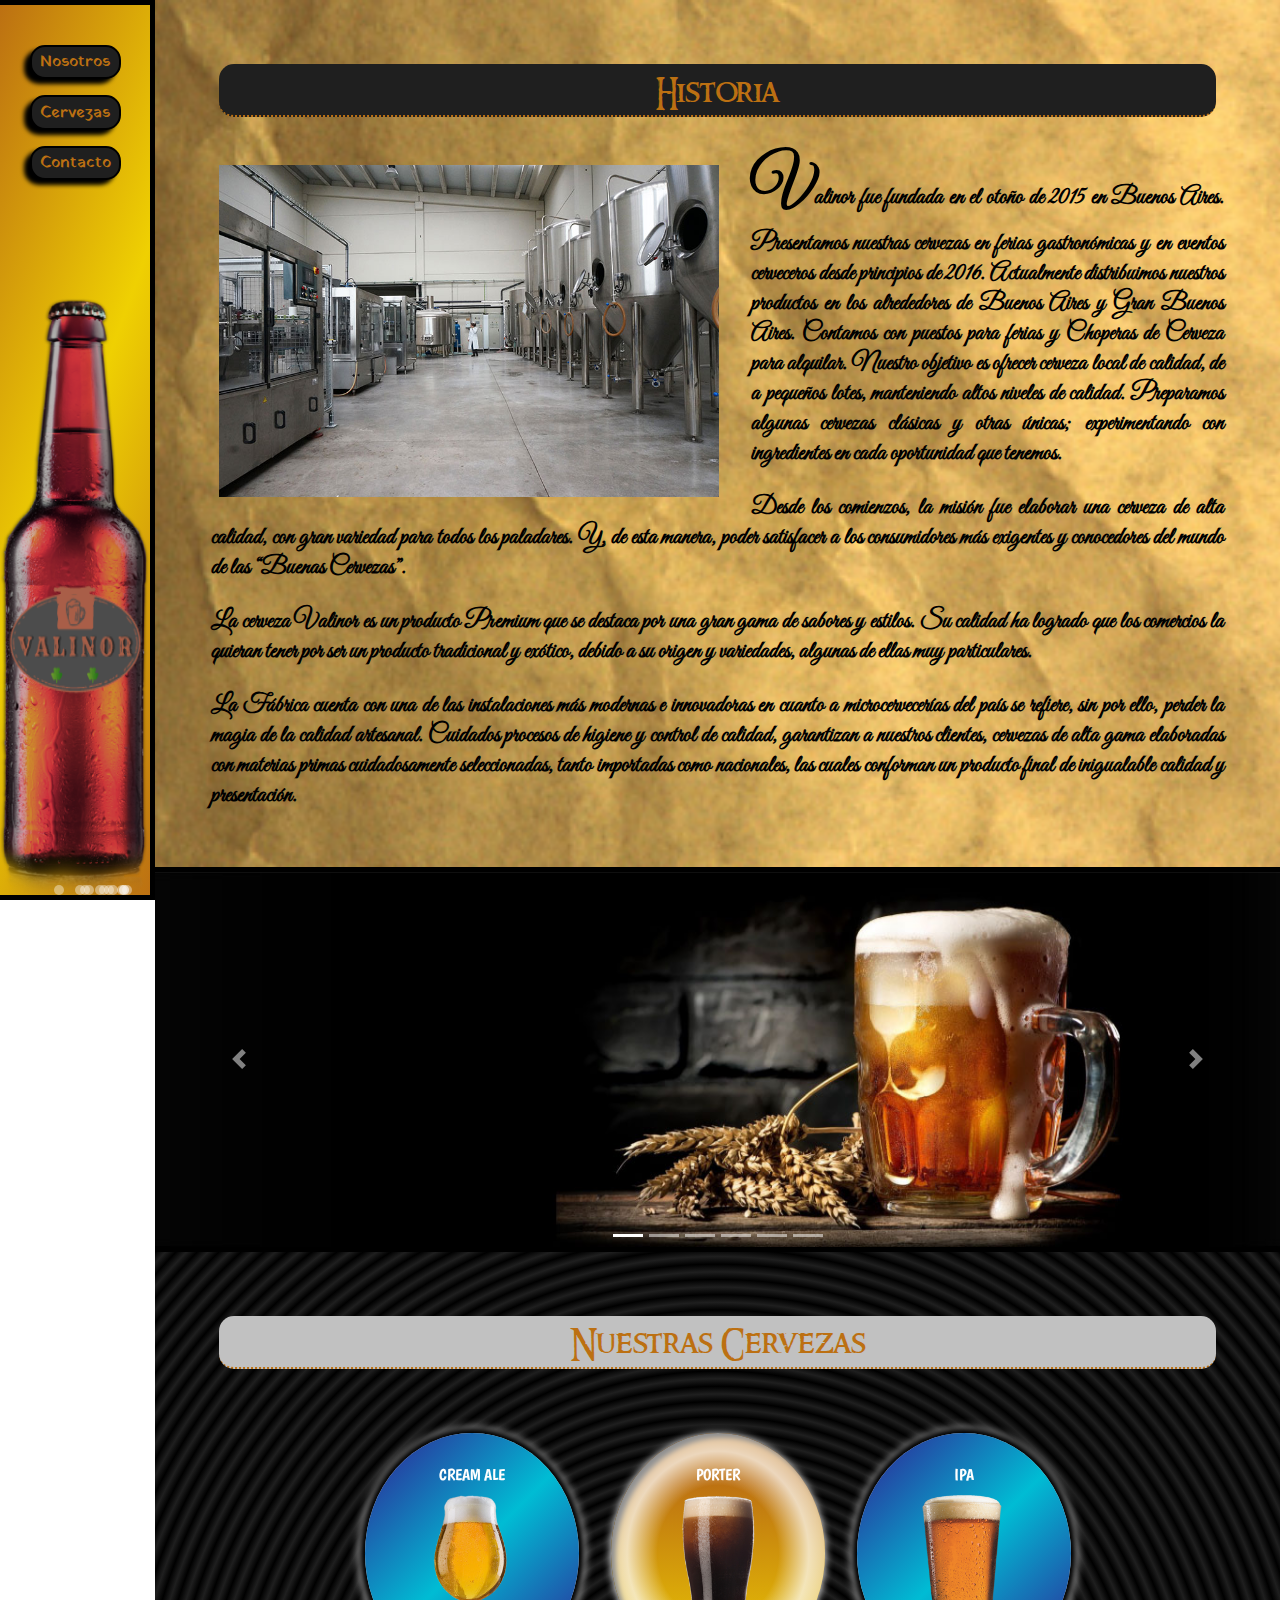
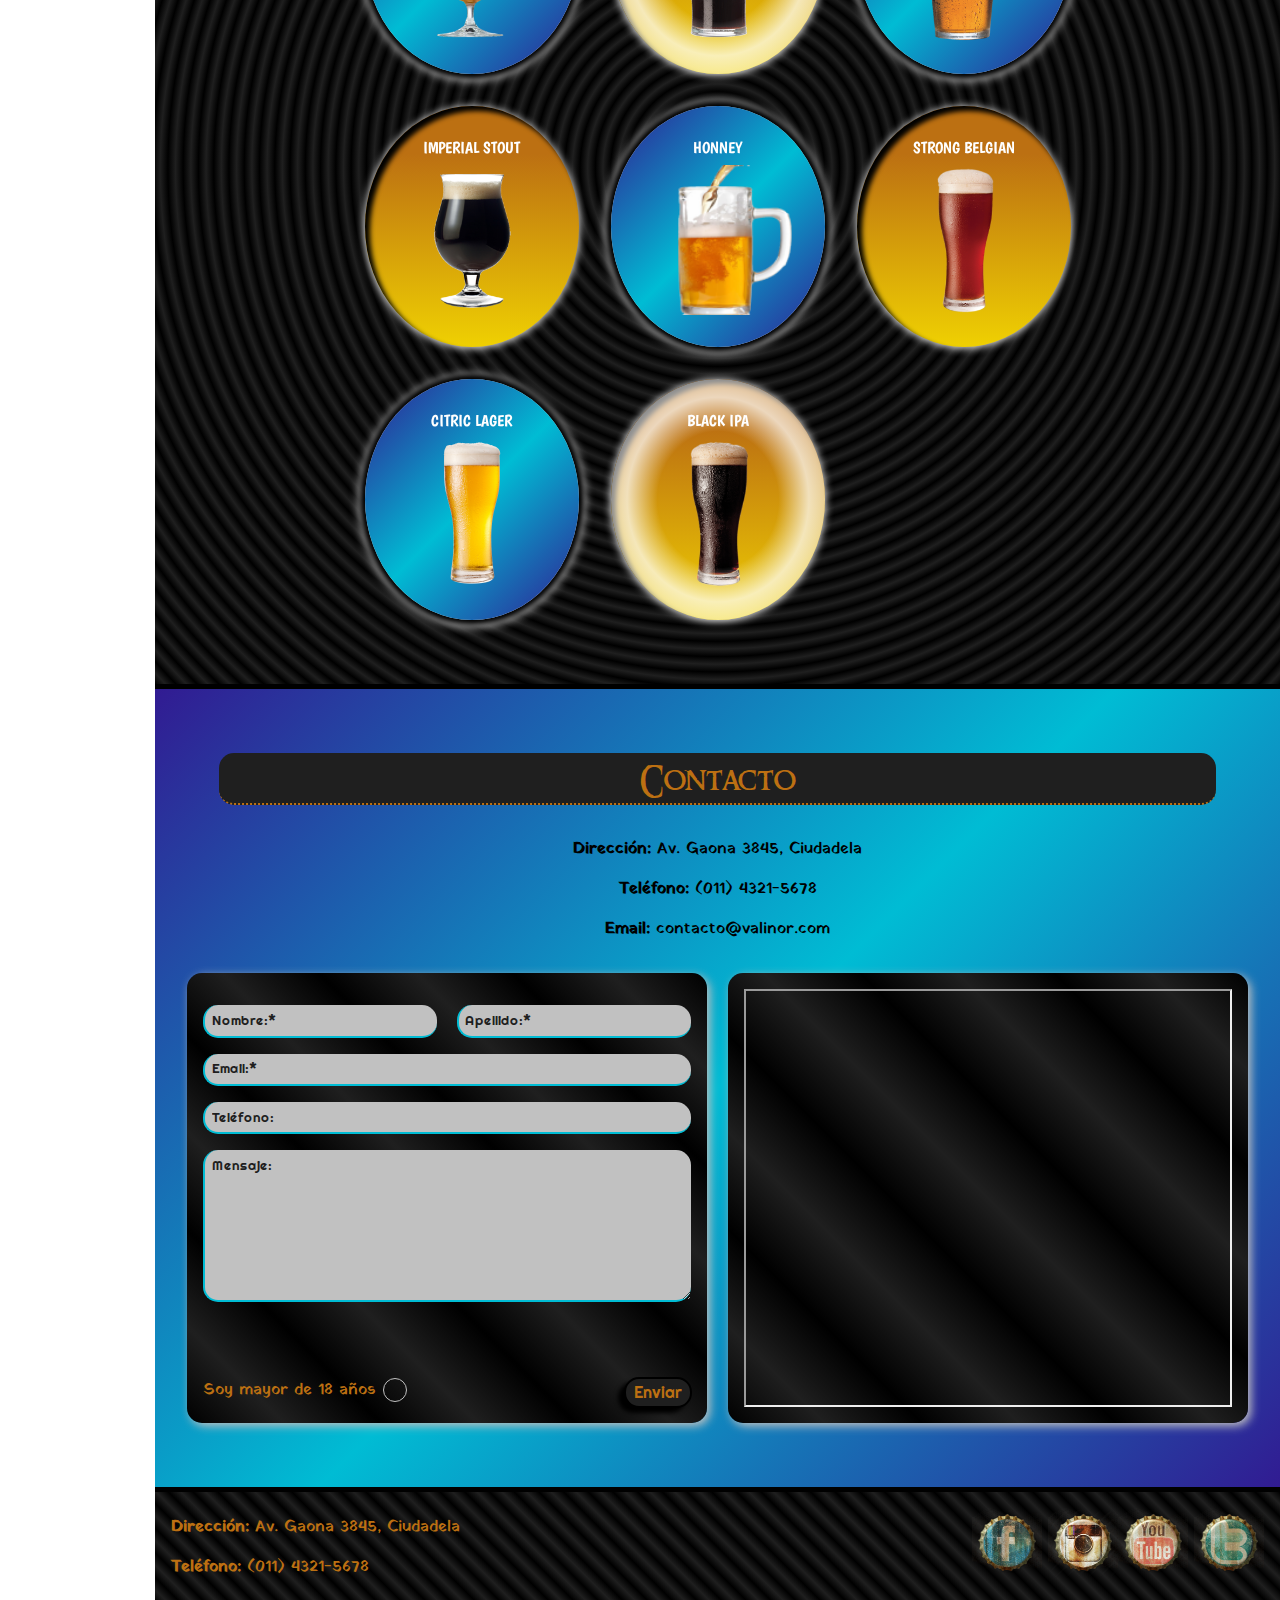
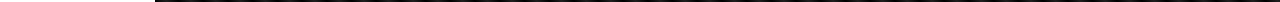
<file: index.html>
<!DOCTYPE html>
<html lang="en">
<head>
	<meta charset="UTF-8">
	<meta name="viewport" content="width=device-width, initial-scale=1.0">
	<title>Valinor</title>
	<link rel="shortcut icon" href="img/favicon.png">
	<link rel="stylesheet" href="https://use.fontawesome.com/releases/v5.3.1/css/all.css" integrity="sha384-mzrmE5qonljUremFsqc01SB46JvROS7bZs3IO2EmfFsd15uHvIt+Y8vEf7N7fWAU" crossorigin="anonymous">
	<link rel="stylesheet" href="css/style.css">
</head>
<body>
<div class="contenedor_general">	
	<header id="inicio" class="header">
		<div class="contenedor_logo">			
			<img src="img/logo3.png" class="logo">			
			<div class="espuma"></div>
			<div class="espuma"></div>
			<div class="espuma"></div>
			<div class="espuma"></div>
			<div class="espuma"></div>						
			<div class="espuma"></div>		
		</div>

		<h1 class="header_titulo hidden_phone">Valinor</h1>		  
        <div class="burbuja"></div>
        <div class="burbuja"></div>
        <div class="burbuja"></div>
        <div class="burbuja"></div>
        <div class="burbuja"></div>
        <div class="burbuja"></div>
        <div class="burbuja"></div>
        <div class="burbuja"></div>
        <div class="burbuja"></div>
        <div class="burbuja"></div>
        <div class="burbuja"></div>
        <div class="burbuja"></div>
        <nav class="menu_general hidden_tablet">
        	<a href="#historia">Nosotros</a>
	       	<a href="#cervezas">Cervezas</a>
	       	<a href="#contacto">Contacto</a>
        </nav>
		<nav class="menu_hamburguesa hidden_desktop">
			<i class="fas fa-bars hamburguesa">
	        </i>
			<div class="menu_oculto">
		        <div class="burbuja"></div>
		        <div class="burbuja"></div>
		        <div class="burbuja"></div>
		        <div class="burbuja"></div>		
	       		<a href="#historia">Nosotros</a>
	       		<a href="#cervezas">Cervezas</a>
	       		<a href="#contacto">Contacto</a>
	       	</div>
		</nav>
	</header>

	<section id="carouselExampleIndicators" class="carousel slide borde_inferior hidden_tablet" data-ride="carousel">
	  <ol class="carousel-indicators">
	    <li data-target="#carouselExampleIndicators" data-slide-to="0" class="active"></li>
	    <li data-target="#carouselExampleIndicators" data-slide-to="1"></li>
	    <li data-target="#carouselExampleIndicators" data-slide-to="2"></li>
	    <li data-target="#carouselExampleIndicators" data-slide-to="3"></li>
	    <li data-target="#carouselExampleIndicators" data-slide-to="4"></li>
	    <li data-target="#carouselExampleIndicators" data-slide-to="5"></li>
	  </ol>
	  <div class="carousel-inner">
	    <div class="carousel-item active">
	      <img class="d-block w-100" src="img/carrousel1.jpg" alt="First slide">
	    </div>
	    <div class="carousel-item">
	      <img class="d-block w-100" src="img/carrousel2.jpg" alt="Second slide">
	    </div>
	    <div class="carousel-item">
	      <img class="d-block w-100" src="img/carrousel3.jpg" alt="Third slide">
	    </div>
	    <div class="carousel-item">
	      <img class="d-block w-100" src="img/carrousel4.jpg" alt="Fourth slide">
	    </div>
	    <div class="carousel-item">
	      <img class="d-block w-100" src="img/carrousel5.jpg" alt="Fifth slide">
	    </div>
	    <div class="carousel-item">
	      <img class="d-block w-100" src="img/carrousel6.jpg" alt="Sixth slide">
	    </div>
	  </div>
	  <a class="carousel-control-prev" href="#carouselExampleIndicators" role="button" data-slide="prev">
	    <span class="carousel-control-prev-icon" aria-hidden="true"></span>
	    <span class="sr-only">Previous</span>
	  </a>
	  <a class="carousel-control-next" href="#carouselExampleIndicators" role="button" data-slide="next">
	    <span class="carousel-control-next-icon" aria-hidden="true"></span>
	    <span class="sr-only">Next</span>
	  </a>
	</section>

	<main id="historia" class="borde_inferior">
		<h2 class="titulo">Historia</h2>
		<img src="img/instalaciones.jpg" alt="" class="historia_foto hidden_tablet">
		<div class="texto">
			<p>Valinor fue fundada en el otoño de 2015 en Buenos Aires. Presentamos nuestras cervezas en ferias gastronómicas y en eventos cerveceros desde principios de 2016. Actualmente distribuimos nuestros productos en los alrededores de Buenos Aires y Gran Buenos Aires. Contamos con puestos para ferias y Choperas de Cerveza para alquilar. Nuestro objetivo es ofrecer cerveza local de calidad, de a pequeños lotes, manteniendo altos niveles de calidad. Preparamos algunas cervezas clásicas y otras únicas; experimentando con ingredientes en cada oportunidad que tenemos.</p>
			<p>Desde los comienzos, la misión fue elaborar una cerveza de alta calidad, con gran variedad para todos los paladares. Y, de esta manera, poder satisfacer a los consumidores más exigentes y conocedores del mundo de las “Buenas Cervezas”.</p>
			<p>La cerveza Valinor es un producto Premium que se destaca por una gran gama de sabores y estilos. Su calidad ha logrado que los comercios la quieran tener por ser un producto tradicional y exótico, debido a su origen y variedades, algunas de ellas muy particulares.</p>		
			<p>La Fábrica cuenta con una de las instalaciones más modernas e innovadoras en cuanto a microcervecerías del país se refiere, sin por ello, perder la magia de la calidad artesanal. Cuidados procesos de higiene y control de calidad, garantizan a nuestros clientes, cervezas de alta gama elaboradas con materias primas cuidadosamente seleccionadas, tanto importadas como nacionales, las cuales conforman un producto final de inigualable calidad y presentación.</p>
		</div>
		
	</main>

	<section id="cervezas" class="borde_inferior">
		<h2 class="titulo">Nuestras Cervezas</h2>		
		<div class="contenedor_cervezas">
			<div class="contenedor_item">
				<div class="item">
					<h4>CREAM ALE</h4>
					<img src="img/1.png" alt="" class="foto_cervezas">
					<p>Cerveza Rubia, Suave, Crispante y refrescante. Tiene cuerpo liviano y se caracteriza por predominar las maltas claras con ausencia de caramelo. El amargor y sabor a lúpulo se encuentran en niveles bajos y ausentes en aroma. Los ésteres frutados pueden ser percibidos en niveles bajos.</p>
					<p>La graduación alcohólica es de 5 grados. IBUS 17.</p>
				</div>
			</div>
			<div class="contenedor_item">
				<div class="item">
					<h4>PORTER</h4>
					<img src="img/5.png" alt="" class="foto_cervezas">
					<p>Cerveza de cuerpo moderado con un rango de color entre café medio y oscuro. Se caracteriza por la carencia de las maltas horneadas o quemadas aceptando las maltas dulces en niveles de bajos, los niveles de lúpulo varían entre medios y moderados otorgando un amargor medio.</p>
					<p>La Graduación alcohólica es de 6 grados. IBUS 25.</p>
				</div>
			</div>
			<div class="contenedor_item">
				<div class="item">
					<h4>IPA</h4>
					<img src="img/3.png" alt="" class="foto_cervezas">
					<p>Indian Pale Ale, su Color es amarronado claro. Se Caracteriza por el amargor bien balanceado con el dulce de las maltas caramelizadas especiales. Es intensa, sabrosa, muy aromática y de buen cuerpo.</p>
					<p>Su graduación alcohólica es de 7 grados. IBUS 40.</p>
				</div>				
			</div>
			<div class="contenedor_item">
				<div class="item">
					<h4>IMPERIAL STOUT</h4>
					<img src="img/2.png" alt="" class="foto_cervezas">
					<p>Cerveza de color oscuro cercano al negro. Ofrece un intenso amargor y carácter malteado, complejo, pleno de cuerpo con toques tostados y ahumados que terminan en final seco. Posee gran concentración de lúpulo lo cual permite su conservación en el tiempo.</p>
					<p>La graduaciòn alcohólica alcanza los 10 grados. IBUS 60.</p>
				</div>				
			</div>
			<div class="contenedor_item">
				<div class="item">
					<h4>HONNEY</h4>
					<img src="img/4.png" alt="" class="foto_cervezas">
					<p>Es una cerveza con miel. Sus cualidades logran que los mostos queden con un tinte levemente dulzón, mayor claridad y, además, un gran sabor particular.</p>
					<p>Su graduación alcohólica es de 8 grados. IBUS 23.</p>
				</div>				
			</div>
			<div class="contenedor_item">
				<div class="item">
					<h4>STRONG BELGIAN</h4>
					<img src="img/6.png" alt="" class="foto_cervezas">
					<p>Su color es rojo cobrizo. Desprende sabores frutales y un perfil dulce que aportan las maltas caramelos. Esta cerveza tiene un alto contenido alcohólico.</p>
					<p>La graduación alcohólica es de 11 grados. IBUS 32.</p>
				</div>
			</div>
			<div class="contenedor_item">
				<div class="item">
					<h4>CITRIC LAGER</h4>
					<img src="img/7.png" alt="" class="foto_cervezas">
					<p>Es una cerveza lager con el agregado de cítricos y azúcar, 30 días de maduración con la fruta. Se consigue así una fusión ideal entre la mejor cerveza y el característico sabor de los cítricos, dando como resultado un sabor único y doblemente refrescante.</p>
					<p>La graduación alcohólica es de 4 grados. IBUS 15.</p>
				</div>
			</div>
			<div class="contenedor_item">
				<div class="item">
					<h4>BLACK IPA</h4>
					<img src="img/8.png" alt="" class="foto_cervezas">
					<p>Es un estilo de cerveza negra con el amargor característico de las IPAS, que dejan ver los tostados, el chocolate y el café, permitiéndole obtener una intensidad característica y buen cuerpo.</p>
					<p>La graduación alcohólica es de 7 grados. IBUS 43.</p>
				</div>
			</div>
		</div>		
	</section>

	<section id="contacto" class="borde_inferior">
		<h2 class="titulo">Contacto</h2>
		<p><span class="negrita">Dirección:</span> Av. Gaona 3845, Ciudadela</p>
		<p><span class="negrita">Teléfono:</span> (011) 4321-5678</p>
		<p><span class="negrita">Email:</span> contacto@valinor.com</p>		
		<form action="" class="contacto_division">		
			<div>
				<input class="input" type="text" name="nombre" placeholder="Nombre:*" required>
				<input class="input" type="text" name="apellido" placeholder="Apellido:*" required>
			</div>
			<div>
				<input class="input" type="email" name="email" placeholder="Email:*" required>
			</div>
			<div>
				<input class="input" type="tel" name="telefono" placeholder="Teléfono:" pattern="[0-9]{10,}" title="Ingrese el numero sin espacios, ni paréntesis, ni guiones. Ejemplo 01144881234.">
			</div>
	        <div>		        
		        <textarea class="input" name="comentario" id="" cols="40" rows="8" placeholder="Mensaje:"></textarea>
	        </div>
			<div class="pos_bottom">
      			<label for="mayor"><span>Soy mayor de 18 años</span></label>
				<input type="checkbox" id="mayor" name="check" required>
				<label class="check_beer" for="mayor"></label>
	        </div>
			<input type="submit" class="aceptar" value="Enviar">
		</form>
		<div class="contacto_division">
			<iframe src="https://www.google.com/maps/embed?pb=!1m18!1m12!1m3!1d1641.3958438798677!2d-58.5413148165219!3d-34.634704137041126!2m3!1f0!2f0!3f0!3m2!1i1024!2i768!4f13.1!3m3!1m2!1s0x95bcc8105bed4409%3A0xe60485fcaf49aa8b!2sAv.+Gaona+3845%2C+B1702APH+Ciudadela%2C+Pcia+de+Buenos+Aires!5e0!3m2!1ses-419!2sar!4v1537821189401" allowfullscreen></iframe>
		</div>
	</section>

	<a href="#inicio" title="Volver a Inicio"><i class="far fa-arrow-alt-circle-up volver"></i></a>

	<footer class="footer">
		<div>
			<p><span class="negrita">Dirección:</span> Av. Gaona 3845, Ciudadela</p>
			<p><span class="negrita">Teléfono:</span> (011) 4321-5678</p>
		</div>
		
		<div class="contenedor_redes">
			<div>				
				<a href="https://www.youtube.com" target="blank"><img src="img/youtube.png" class="redes" alt=""></a>			
				<a href="https://www.twitter.com" target="blank"><img src="img/twitter.png" class="redes" alt=""></a>
			</div>
			<div>
				<a href="https://www.facebook.com" target="blank"><img src="img/facebook.png" class="redes" alt=""></a>
				<a href="https://www.instagram.com" target="blank"><img src="img/instagram.png" class="redes" alt=""></a>
			</div>
		</div>
	</footer>
	

	
	<script src="js/jquery.js"></script>
    <script src="js/bootstrap.min.js"></script>

</div>
</body>
</html>
</file>
<file: css/style.css>
@import url("https://fonts.googleapis.com/css?family=Great+Vibes|Righteous|Boogaloo|Yatra+One");
.carousel {
  position: relative; }

.carousel-inner {
  position: relative;
  width: 100%;
  overflow: hidden; }

.carousel-item {
  position: relative;
  display: none;
  -ms-flex-align: center;
  align-items: center;
  width: 100%;
  -webkit-backface-visibility: hidden;
  backface-visibility: hidden;
  -webkit-perspective: 1000px;
  perspective: 1000px; }

.carousel-item.active,
.carousel-item-next,
.carousel-item-prev {
  display: block;
  transition: -webkit-transform 0.6s ease;
  transition: transform 0.6s ease;
  transition: transform 0.6s ease, -webkit-transform 0.6s ease; }

@media screen and (prefers-reduced-motion: reduce) {
  .carousel-item.active,
  .carousel-item-next,
  .carousel-item-prev {
    transition: none; } }
.carousel-item-next,
.carousel-item-prev {
  position: absolute;
  top: 0; }

.carousel-item-next.carousel-item-left,
.carousel-item-prev.carousel-item-right {
  -webkit-transform: translateX(0);
  transform: translateX(0); }

@supports (-webkit-transform-style: preserve-3d) or (transform-style: preserve-3d) {
  .carousel-item-next.carousel-item-left,
  .carousel-item-prev.carousel-item-right {
    -webkit-transform: translate3d(0, 0, 0);
    transform: translate3d(0, 0, 0); } }
.carousel-item-next,
.active.carousel-item-right {
  -webkit-transform: translateX(100%);
  transform: translateX(100%); }

@supports (-webkit-transform-style: preserve-3d) or (transform-style: preserve-3d) {
  .carousel-item-next,
  .active.carousel-item-right {
    -webkit-transform: translate3d(100%, 0, 0);
    transform: translate3d(100%, 0, 0); } }
.carousel-item-prev,
.active.carousel-item-left {
  -webkit-transform: translateX(-100%);
  transform: translateX(-100%); }

@supports (-webkit-transform-style: preserve-3d) or (transform-style: preserve-3d) {
  .carousel-item-prev,
  .active.carousel-item-left {
    -webkit-transform: translate3d(-100%, 0, 0);
    transform: translate3d(-100%, 0, 0); } }
.carousel-fade .carousel-item {
  opacity: 0;
  transition-duration: .6s;
  transition-property: opacity; }

.carousel-fade .carousel-item.active,
.carousel-fade .carousel-item-next.carousel-item-left,
.carousel-fade .carousel-item-prev.carousel-item-right {
  opacity: 1; }

.carousel-fade .active.carousel-item-left,
.carousel-fade .active.carousel-item-right {
  opacity: 0; }

.carousel-fade .carousel-item-next,
.carousel-fade .carousel-item-prev,
.carousel-fade .carousel-item.active,
.carousel-fade .active.carousel-item-left,
.carousel-fade .active.carousel-item-prev {
  -webkit-transform: translateX(0);
  transform: translateX(0); }

@supports (-webkit-transform-style: preserve-3d) or (transform-style: preserve-3d) {
  .carousel-fade .carousel-item-next,
  .carousel-fade .carousel-item-prev,
  .carousel-fade .carousel-item.active,
  .carousel-fade .active.carousel-item-left,
  .carousel-fade .active.carousel-item-prev {
    -webkit-transform: translate3d(0, 0, 0);
    transform: translate3d(0, 0, 0); } }
.carousel-control-prev,
.carousel-control-next {
  position: absolute;
  top: 0;
  bottom: 0;
  display: -ms-flexbox;
  display: flex;
  -ms-flex-align: center;
  align-items: center;
  -ms-flex-pack: center;
  justify-content: center;
  width: 15%;
  color: #fff;
  text-align: center;
  opacity: 0.5; }

.carousel-control-prev:hover, .carousel-control-prev:focus,
.carousel-control-next:hover,
.carousel-control-next:focus {
  color: #fff;
  text-decoration: none;
  outline: 0;
  opacity: .9; }

.carousel-control-prev {
  left: 0; }

.carousel-control-next {
  right: 0; }

.carousel-control-prev-icon,
.carousel-control-next-icon {
  display: inline-block;
  width: 20px;
  height: 20px;
  background: transparent no-repeat center center;
  background-size: 100% 100%; }

.carousel-control-prev-icon {
  background-image: url("data:image/svg+xml;charset=utf8,%3Csvg xmlns='http://www.w3.org/2000/svg' fill='%23fff' viewBox='0 0 8 8'%3E%3Cpath d='M5.25 0l-4 4 4 4 1.5-1.5-2.5-2.5 2.5-2.5-1.5-1.5z'/%3E%3C/svg%3E"); }

.carousel-control-next-icon {
  background-image: url("data:image/svg+xml;charset=utf8,%3Csvg xmlns='http://www.w3.org/2000/svg' fill='%23fff' viewBox='0 0 8 8'%3E%3Cpath d='M2.75 0l-1.5 1.5 2.5 2.5-2.5 2.5 1.5 1.5 4-4-4-4z'/%3E%3C/svg%3E"); }

.carousel-indicators {
  position: absolute;
  right: 0;
  bottom: 10px;
  left: 0;
  z-index: 15;
  display: -ms-flexbox;
  display: flex;
  -ms-flex-pack: center;
  justify-content: center;
  padding-left: 0;
  margin-right: 15%;
  margin-left: 15%;
  list-style: none; }

.carousel-indicators li {
  position: relative;
  -ms-flex: 0 1 auto;
  flex: 0 1 auto;
  width: 30px;
  height: 3px;
  margin-right: 3px;
  margin-left: 3px;
  text-indent: -999px;
  cursor: pointer;
  background-color: rgba(255, 255, 255, 0.5); }

.carousel-indicators li::before {
  position: absolute;
  top: -10px;
  left: 0;
  display: inline-block;
  width: 100%;
  height: 10px;
  content: ""; }

.carousel-indicators li::after {
  position: absolute;
  bottom: -10px;
  left: 0;
  display: inline-block;
  width: 100%;
  height: 10px;
  content: ""; }

.carousel-indicators .active {
  background-color: #fff; }

.carousel-caption {
  position: absolute;
  right: 15%;
  bottom: 20px;
  left: 15%;
  z-index: 10;
  padding-top: 20px;
  padding-bottom: 20px;
  color: #fff;
  text-align: center; }

.sr-only {
  position: absolute;
  width: 1px;
  height: 1px;
  padding: 0;
  overflow: hidden;
  clip: rect(0, 0, 0, 0);
  white-space: nowrap;
  border: 0; }

.sr-only-focusable:active, .sr-only-focusable:focus {
  position: static;
  width: auto;
  height: auto;
  overflow: visible;
  clip: auto;
  white-space: normal; }

.d-block {
  display: block !important; }

.w-100 {
  width: 100% !important; }

/*resets y estructura general*/
@font-face {
  font-family: Lotr;
  src: url("../fuentes/Lotr.ttf"); }
* {
  margin: 0;
  padding: 0;
  box-sizing: border-box; }

a {
  text-decoration: none; }

body, html {
  font-family: "Yatra One"; }

input, textarea {
  font-family: "Righteous"; }

p + p {
  margin-top: 1em; }

@keyframes gas {
  100% {
    bottom: 90%; } }
@keyframes gradiente {
  0% {
    background-position: 0% 50%; }
  50% {
    background-position: 100% 50%; }
  100% {
    background-position: 0% 50%; } }
@keyframes reflejo {
  0% {
    background: radial-gradient(transparent 0%, #ffffffb8 0%, transparent 100%); }
  1% {
    background: radial-gradient(transparent 2%, #ffffffb8 3%, transparent 100%); }
  2% {
    background: radial-gradient(transparent 4%, #ffffffb8 6%, transparent 100%); }
  3% {
    background: radial-gradient(transparent 6%, #ffffffb8 9%, transparent 100%); }
  4% {
    background: radial-gradient(transparent 8%, #ffffffb8 12%, transparent 100%); }
  5% {
    background: radial-gradient(transparent 10%, #ffffffb8 15%, transparent 100%); }
  6% {
    background: radial-gradient(transparent 12%, #ffffffb8 18%, transparent 100%); }
  7% {
    background: radial-gradient(transparent 14%, #ffffffb8 21%, transparent 100%); }
  8% {
    background: radial-gradient(transparent 16%, #ffffffb8 24%, transparent 100%); }
  9% {
    background: radial-gradient(transparent 18%, #ffffffb8 27%, transparent 100%); }
  10% {
    background: radial-gradient(transparent 20%, #ffffffb8 30%, transparent 100%); }
  11% {
    background: radial-gradient(transparent 22%, #ffffffb8 33%, transparent 100%); }
  12% {
    background: radial-gradient(transparent 24%, #ffffffb8 36%, transparent 100%); }
  13% {
    background: radial-gradient(transparent 26%, #ffffffb8 39%, transparent 100%); }
  14% {
    background: radial-gradient(transparent 28%, #ffffffb8 42%, transparent 100%); }
  15% {
    background: radial-gradient(transparent 30%, #ffffffb8 45%, transparent 100%); }
  16% {
    background: radial-gradient(transparent 32%, #ffffffb8 48%, transparent 100%); }
  17% {
    background: radial-gradient(transparent 34%, #ffffffb8 51%, transparent 100%); }
  18% {
    background: radial-gradient(transparent 36%, #ffffffb8 54%, transparent 100%); }
  19% {
    background: radial-gradient(transparent 38%, #ffffffb8 57%, transparent 100%); }
  20% {
    background: radial-gradient(transparent 40%, #ffffffb8 60%, transparent 100%); }
  21% {
    background: radial-gradient(transparent 52.5%, #ffffffb8 63%, transparent 100%); }
  22% {
    background: radial-gradient(transparent 55%, #ffffffb8 66%, transparent 100%); }
  23% {
    background: radial-gradient(transparent 57.5%, #ffffffb8 69%, transparent 100%); }
  24% {
    background: radial-gradient(transparent 60%, #ffffffb8 72%, transparent 100%); }
  25% {
    background: radial-gradient(transparent 62.5%, #ffffffb8 75%, transparent 100%); }
  26% {
    background: radial-gradient(transparent 65%, #ffffffb8 78%, transparent 100%); }
  27% {
    background: radial-gradient(transparent 67.5%, #ffffffb8 81%, transparent 100%); }
  28% {
    background: radial-gradient(transparent 70%, #ffffffb8 84%, transparent 100%); }
  29% {
    background: radial-gradient(transparent 72.5%, #ffffffb8 87%, transparent 100%); }
  30% {
    background: radial-gradient(transparent 75%, #ffffffb8 90%, transparent 100%); }
  31% {
    background: radial-gradient(transparent 77.5%, #ffffffb8 93%, transparent 100%); }
  32% {
    background: radial-gradient(transparent 80%, #ffffffb8 96%, transparent 100%); }
  33% {
    background: radial-gradient(transparent 82.5%, #ffffffb8 99%, transparent 100%); }
  34% {
    background: radial-gradient(transparent 85%, #ffffffb8 102%, transparent 100%); }
  100% {
    background: transparent; } }
@keyframes reflejo2 {
  0% {
    background: linear-gradient(45deg, transparent 0%, #ffffffaa 0%, transparent 0%); }
  1% {
    background: linear-gradient(45deg, transparent 2.5%, #ffffffaa 3%, transparent 3.4%); }
  2% {
    background: linear-gradient(45deg, transparent 5%, #ffffffaa 6%, transparent 6.8%); }
  3% {
    background: linear-gradient(45deg, transparent 7.5%, #ffffffaa 9%, transparent 10.2%); }
  4% {
    background: linear-gradient(45deg, transparent 10%, #ffffffaa 12%, transparent 13.6%); }
  5% {
    background: linear-gradient(45deg, transparent 12.5%, #ffffffaa 15%, transparent 17%); }
  6% {
    background: linear-gradient(45deg, transparent 15%, #ffffffaa 18%, transparent 20.4%); }
  7% {
    background: linear-gradient(45deg, transparent 17.5%, #ffffffaa 21%, transparent 23.8%); }
  8% {
    background: linear-gradient(45deg, transparent 20%, #ffffffaa 24%, transparent 27.2%); }
  9% {
    background: linear-gradient(45deg, transparent 22.5%, #ffffffaa 27%, transparent 30.6%); }
  10% {
    background: linear-gradient(45deg, transparent 25%, #ffffffaa 30%, transparent 34%); }
  11% {
    background: linear-gradient(45deg, transparent 27.5%, #ffffffaa 33%, transparent 37.4%); }
  12% {
    background: linear-gradient(45deg, transparent 30%, #ffffffaa 36%, transparent 40.8%); }
  13% {
    background: linear-gradient(45deg, transparent 32.5%, #ffffffaa 39%, transparent 44.2%); }
  14% {
    background: linear-gradient(45deg, transparent 35%, #ffffffaa 42%, transparent 47.6%); }
  15% {
    background: linear-gradient(45deg, transparent 37.5%, #ffffffaa 45%, transparent 51%); }
  16% {
    background: linear-gradient(45deg, transparent 40%, #ffffffaa 48%, transparent 54.4%); }
  17% {
    background: linear-gradient(45deg, transparent 42.5%, #ffffffaa 51%, transparent 57.8%); }
  18% {
    background: linear-gradient(45deg, transparent 45%, #ffffffaa 54%, transparent 61.2%); }
  19% {
    background: linear-gradient(45deg, transparent 47.5%, #ffffffaa 57%, transparent 64.6%); }
  20% {
    background: linear-gradient(45deg, transparent 50%, #ffffffaa 60%, transparent 68%); }
  21% {
    background: linear-gradient(45deg, transparent 52.5%, #ffffffaa 63%, transparent 71.4%); }
  22% {
    background: linear-gradient(45deg, transparent 55%, #ffffffaa 66%, transparent 74.8%); }
  23% {
    background: linear-gradient(45deg, transparent 57.5%, #ffffffaa 69%, transparent 78.2%); }
  24% {
    background: linear-gradient(45deg, transparent 60%, #ffffffaa 72%, transparent 81.6%); }
  25% {
    background: linear-gradient(45deg, transparent 62.5%, #ffffffaa 75%, transparent 85%); }
  26% {
    background: linear-gradient(45deg, transparent 65%, #ffffffaa 78%, transparent 88.4%); }
  27% {
    background: linear-gradient(45deg, transparent 67.5%, #ffffffaa 81%, transparent 91.8%); }
  28% {
    background: linear-gradient(45deg, transparent 70%, #ffffffaa 84%, transparent 95.2%); }
  29% {
    background: linear-gradient(45deg, transparent 72.5%, #ffffffaa 87%, transparent 98.6%); }
  30% {
    background: linear-gradient(45deg, transparent 75%, #ffffffaa 90%, transparent 102%); }
  30% {
    background: linear-gradient(45deg, transparent 75%, #ffffffaa 90%, transparent 100%); }
  31% {
    background: linear-gradient(45deg, transparent 77.5%, #ffffffaa 93%, transparent 100%); }
  32% {
    background: linear-gradient(45deg, transparent 80%, #ffffffaa 96%, transparent 100%); }
  33% {
    background: linear-gradient(45deg, transparent 82.5%, #ffffffaa 99%, transparent 100%); }
  34% {
    background: linear-gradient(45deg, transparent 85%, #ffffffaa 102%, transparent 100%); }
  34% {
    background: linear-gradient(45deg, transparent 85%, #ffffffaa 100%, transparent 100%); }
  35% {
    background: linear-gradient(45deg, transparent 87.5%, #ffffffaa 100%, transparent 100%); }
  36% {
    background: linear-gradient(45deg, transparent 90%, #ffffffaa 100%, transparent 100%); }
  37% {
    background: linear-gradient(45deg, transparent 92.5%, #ffffffaa 100%, transparent 100%); }
  38% {
    background: linear-gradient(45deg, transparent 95%, #ffffffaa 100%, transparent 100%); }
  39% {
    background: linear-gradient(45deg, transparent 97.5%, #ffffffaa 100%, transparent 100%); }
  40% {
    background: linear-gradient(45deg, transparent 100%, #ffffffaa 100%, transparent 100%); }
  100% {
    background: transparent; } }
@keyframes vidrio {
  0% {
    background: linear-gradient(180deg, transparent 0%, #ffffffb8 0%, transparent 100%); }
  1% {
    background: linear-gradient(180deg, transparent 2%, #ffffffb8 0%, transparent 100%); }
  2% {
    background: linear-gradient(180deg, transparent 4%, #ffffffb8 0%, transparent 100%); }
  3% {
    background: linear-gradient(180deg, transparent 6%, #ffffffb8 0%, transparent 100%); }
  4% {
    background: linear-gradient(180deg, transparent 8%, #ffffffb8 0%, transparent 100%); }
  5% {
    background: linear-gradient(180deg, transparent 10%, #ffffffb8 0%, transparent 100%); }
  6% {
    background: linear-gradient(180deg, transparent 12%, #ffffffb8 0%, transparent 100%); }
  7% {
    background: linear-gradient(180deg, transparent 14%, #ffffffb8 0%, transparent 100%); }
  8% {
    background: linear-gradient(180deg, transparent 16%, #ffffffb8 0%, transparent 100%); }
  9% {
    background: linear-gradient(180deg, transparent 18%, #ffffffb8 0%, transparent 100%); }
  10% {
    background: linear-gradient(180deg, transparent 20%, #ffffffb8 0%, transparent 100%); }
  11% {
    background: linear-gradient(180deg, transparent 22%, #ffffffb8 0%, transparent 100%); }
  50% {
    background: linear-gradient(180deg, transparent 22%, #ffffffb8 0%, transparent 100%); }
  51% {
    background: linear-gradient(180deg, transparent 23.95%, #ffffffb8 0%, transparent 100%); }
  52% {
    background: linear-gradient(180deg, transparent 25.9%, #ffffffb8 0%, transparent 100%); }
  53% {
    background: linear-gradient(180deg, transparent 27.85%, #ffffffb8 0%, transparent 100%); }
  54% {
    background: linear-gradient(180deg, transparent 29.8%, #ffffffb8 0%, transparent 100%); }
  55% {
    background: linear-gradient(180deg, transparent 31.75%, #ffffffb8 0%, transparent 100%); }
  56% {
    background: linear-gradient(180deg, transparent 33.7%, #ffffffb8 0%, transparent 100%); }
  57% {
    background: linear-gradient(180deg, transparent 35.65%, #ffffffb8 0%, transparent 100%); }
  58% {
    background: linear-gradient(180deg, transparent 37.6%, #ffffffb8 0%, transparent 100%); }
  59% {
    background: linear-gradient(180deg, transparent 39.55%, #ffffffb8 0%, transparent 100%); }
  60% {
    background: linear-gradient(180deg, transparent 41.5%, #ffffffb8 0%, transparent 100%); }
  61% {
    background: linear-gradient(180deg, transparent 43.45%, #ffffffb8 0%, transparent 100%); }
  62% {
    background: linear-gradient(180deg, transparent 45.4%, #ffffffb8 0%, transparent 100%); }
  63% {
    background: linear-gradient(180deg, transparent 47.35%, #ffffffb8 0%, transparent 100%); }
  64% {
    background: linear-gradient(180deg, transparent 49.3%, #ffffffb8 0%, transparent 100%); }
  65% {
    background: linear-gradient(180deg, transparent 51.25%, #ffffffb8 0%, transparent 100%); }
  66% {
    background: linear-gradient(180deg, transparent 53.2%, #ffffffb8 0%, transparent 100%); }
  67% {
    background: linear-gradient(180deg, transparent 55.15%, #ffffffb8 0%, transparent 100%); }
  68% {
    background: linear-gradient(180deg, transparent 57.1%, #ffffffb8 0%, transparent 100%); }
  69% {
    background: linear-gradient(180deg, transparent 59.05%, #ffffffb8 0%, transparent 100%); }
  70% {
    background: linear-gradient(180deg, transparent 61%, #ffffffb8 0%, transparent 100%); }
  71% {
    background: linear-gradient(180deg, transparent 62.95%, #ffffffb8 0%, transparent 100%); }
  72% {
    background: linear-gradient(180deg, transparent 64.9%, #ffffffb8 0%, transparent 100%); }
  73% {
    background: linear-gradient(180deg, transparent 66.85%, #ffffffb8 0%, transparent 100%); }
  74% {
    background: linear-gradient(180deg, transparent 68.8%, #ffffffb8 0%, transparent 100%); }
  75% {
    background: linear-gradient(180deg, transparent 70.75%, #ffffffb8 0%, transparent 100%); }
  76% {
    background: linear-gradient(180deg, transparent 72.7%, #ffffffb8 0%, transparent 100%); }
  77% {
    background: linear-gradient(180deg, transparent 74.65%, #ffffffb8 0%, transparent 100%); }
  78% {
    background: linear-gradient(180deg, transparent 76.6%, #ffffffb8 0%, transparent 100%); }
  79% {
    background: linear-gradient(180deg, transparent 78.55%, #ffffffb8 0%, transparent 100%); }
  80% {
    background: linear-gradient(180deg, transparent 80.5%, #ffffffb8 0%, transparent 100%); }
  81% {
    background: linear-gradient(180deg, transparent 82.45%, #ffffffb8 0%, transparent 100%); }
  82% {
    background: linear-gradient(180deg, transparent 84.4%, #ffffffb8 0%, transparent 100%); }
  83% {
    background: linear-gradient(180deg, transparent 86.35%, #ffffffb8 0%, transparent 100%); }
  84% {
    background: linear-gradient(180deg, transparent 88.3%, #ffffffb8 0%, transparent 100%); }
  85% {
    background: linear-gradient(180deg, transparent 90.25%, #ffffffb8 0%, transparent 100%); }
  86% {
    background: linear-gradient(180deg, transparent 92.2%, #ffffffb8 0%, transparent 100%); }
  87% {
    background: linear-gradient(180deg, transparent 94.15%, #ffffffb8 0%, transparent 100%); }
  88% {
    background: linear-gradient(180deg, transparent 96.1%, #ffffffb8 0%, transparent 100%); }
  89% {
    background: linear-gradient(180deg, transparent 98.05%, #ffffffb8 0%, transparent 100%); }
  90% {
    background: linear-gradient(180deg, transparent 100%, #ffffffb8 0%, transparent 100%); }
  100% {
    background: transparent; } }
@keyframes vidrio2 {
  0% {
    background: linear-gradient(90deg, transparent 0%, #ffffffb8 0%, transparent 100%); }
  1% {
    background: linear-gradient(90deg, transparent 2%, #ffffffb8 0%, transparent 100%); }
  2% {
    background: linear-gradient(90deg, transparent 4%, #ffffffb8 0%, transparent 100%); }
  3% {
    background: linear-gradient(90deg, transparent 6%, #ffffffb8 0%, transparent 100%); }
  4% {
    background: linear-gradient(90deg, transparent 8%, #ffffffb8 0%, transparent 100%); }
  5% {
    background: linear-gradient(90deg, transparent 10%, #ffffffb8 0%, transparent 100%); }
  6% {
    background: linear-gradient(90deg, transparent 12%, #ffffffb8 0%, transparent 100%); }
  7% {
    background: linear-gradient(90deg, transparent 14%, #ffffffb8 0%, transparent 100%); }
  8% {
    background: linear-gradient(90deg, transparent 16%, #ffffffb8 0%, transparent 100%); }
  9% {
    background: linear-gradient(90deg, transparent 18%, #ffffffb8 0%, transparent 100%); }
  10% {
    background: linear-gradient(90deg, transparent 20%, #ffffffb8 0%, transparent 100%); }
  11% {
    background: linear-gradient(90deg, transparent 22%, #ffffffb8 0%, transparent 100%); }
  12% {
    background: linear-gradient(90deg, transparent 24%, #ffffffb8 0%, transparent 100%); }
  13% {
    background: linear-gradient(90deg, transparent 26%, #ffffffb8 0%, transparent 100%); }
  14% {
    background: linear-gradient(90deg, transparent 28%, #ffffffb8 0%, transparent 100%); }
  15% {
    background: linear-gradient(90deg, transparent 30%, #ffffffb8 0%, transparent 100%); }
  16% {
    background: linear-gradient(90deg, transparent 32%, #ffffffb8 0%, transparent 100%); }
  17% {
    background: linear-gradient(90deg, transparent 34%, #ffffffb8 0%, transparent 100%); }
  18% {
    background: linear-gradient(90deg, transparent 36%, #ffffffb8 0%, transparent 100%); }
  19% {
    background: linear-gradient(90deg, transparent 38%, #ffffffb8 0%, transparent 100%); }
  20% {
    background: linear-gradient(90deg, transparent 40%, #ffffffb8 0%, transparent 100%); }
  21% {
    background: linear-gradient(90deg, transparent 42%, #ffffffb8 0%, transparent 100%); }
  22% {
    background: linear-gradient(90deg, transparent 44%, #ffffffb8 0%, transparent 100%); }
  23% {
    background: linear-gradient(90deg, transparent 46%, #ffffffb8 0%, transparent 100%); }
  24% {
    background: linear-gradient(90deg, transparent 48%, #ffffffb8 0%, transparent 100%); }
  25% {
    background: linear-gradient(90deg, transparent 50%, #ffffffb8 0%, transparent 100%); }
  26% {
    background: linear-gradient(90deg, transparent 52%, #ffffffb8 0%, transparent 100%); }
  27% {
    background: linear-gradient(90deg, transparent 54%, #ffffffb8 0%, transparent 100%); }
  28% {
    background: linear-gradient(90deg, transparent 56%, #ffffffb8 0%, transparent 100%); }
  29% {
    background: linear-gradient(90deg, transparent 58%, #ffffffb8 0%, transparent 100%); }
  30% {
    background: linear-gradient(90deg, transparent 60%, #ffffffb8 0%, transparent 100%); }
  31% {
    background: linear-gradient(90deg, transparent 62%, #ffffffb8 0%, transparent 100%); }
  32% {
    background: linear-gradient(90deg, transparent 64%, #ffffffb8 0%, transparent 100%); }
  33% {
    background: linear-gradient(90deg, transparent 66%, #ffffffb8 0%, transparent 100%); }
  34% {
    background: linear-gradient(90deg, transparent 68%, #ffffffb8 0%, transparent 100%); }
  35% {
    background: linear-gradient(90deg, transparent 70%, #ffffffb8 0%, transparent 100%); }
  36% {
    background: linear-gradient(90deg, transparent 72%, #ffffffb8 0%, transparent 100%); }
  37% {
    background: linear-gradient(90deg, transparent 74%, #ffffffb8 0%, transparent 100%); }
  38% {
    background: linear-gradient(90deg, transparent 76%, #ffffffb8 0%, transparent 100%); }
  39% {
    background: linear-gradient(90deg, transparent 78%, #ffffffb8 0%, transparent 100%); }
  40% {
    background: linear-gradient(90deg, transparent 80%, #ffffffb8 0%, transparent 100%); }
  41% {
    background: linear-gradient(90deg, transparent 82%, #ffffffb8 0%, transparent 100%); }
  42% {
    background: linear-gradient(90deg, transparent 84%, #ffffffb8 0%, transparent 100%); }
  43% {
    background: linear-gradient(90deg, transparent 86%, #ffffffb8 0%, transparent 100%); }
  44% {
    background: linear-gradient(90deg, transparent 88%, #ffffffb8 0%, transparent 100%); }
  45% {
    background: linear-gradient(90deg, transparent 90%, #ffffffb8 0%, transparent 100%); }
  46% {
    background: linear-gradient(90deg, transparent 92%, #ffffffb8 0%, transparent 100%); }
  47% {
    background: linear-gradient(90deg, transparent 94%, #ffffffb8 0%, transparent 100%); }
  48% {
    background: linear-gradient(90deg, transparent 96%, #ffffffb8 0%, transparent 100%); }
  49% {
    background: linear-gradient(90deg, transparent 98%, #ffffffb8 0%, transparent 100%); }
  50% {
    background: linear-gradient(90deg, transparent 100%, #ffffffb8 0%, transparent 100%); }
  100% {
    background: transparent; } }
@keyframes goteo {
  0% {
    height: 0; }
  100% {
    height: 110%; } }
@keyframes crecer {
  0% {
    height: 0;
    background-repeat: repeat; }
  100% {
    height: 100%; } }
@keyframes achicarse {
  20% {
    transform: scale(0.1) rotate(0deg); }
  100% {
    transform: scale(1.1) rotate(360deg); } }
@keyframes cambio_color {
  0% {
    filter: hue-rotate(290deg); }
  100% {
    filter: hue-rotate(380deg); } }
.boton, .menu_general a, .contacto_division .aceptar, .volver {
  border: 2px solid black;
  color: #bc7012;
  background: #1f1f1f;
  box-shadow: -6px 5px 4px 0px #000000;
  transition: 0.2s; }
  .boton:hover, .menu_general a:hover, .contacto_division .aceptar:hover, .volver:hover {
    filter: brightness(1.5);
    transform: scale(1.2); }

.header {
  padding: 0 10px 0 0;
  position: relative;
  display: flex;
  justify-content: space-between;
  align-items: center;
  background: linear-gradient(to bottom, #bc7012 20%, #efd002);
  border: 5px #000;
  border-style: solid none; }
  .header .header_titulo {
    padding: 0.1em 0.2em 0em 0em;
    font-family: "Lotr";
    font-size: 4rem;
    font-style: italic;
    font-weight: normal;
    color: #bc7012;
    filter: drop-shadow(0px 0px 5px #000);
    background: #000;
    border-radius: 15px;
    -webkit-text-stroke-width: 0.5px;
    -webkit-text-stroke-color: #efd002;
    transform: rotate(10deg); }

.contenedor_logo {
  height: 150px;
  position: relative; }
  .contenedor_logo::after {
    content: "";
    width: 20px;
    position: absolute;
    right: -5px;
    background: #fff;
    border-radius: 0 0 40% 60%;
    z-index: 2;
    animation: goteo 10s infinite; }
  .contenedor_logo .espuma {
    height: 30px;
    width: 35px;
    position: relative;
    margin-left: -10px;
    left: 10px;
    top: -2px;
    float: left;
    background: #fff;
    border-radius: 50%; }
    .contenedor_logo .espuma:nth-of-type(even) {
      top: -5px; }

.burbuja {
  width: 10px;
  height: 10px;
  position: absolute;
  bottom: 0;
  border-radius: 50%;
  background: #ffffff66;
  animation: gas ease-in-out infinite; }
  .burbuja:nth-last-of-type(n+1) {
    left: 69%;
    animation-duration: 4s;
    animation-delay: 0.2s; }
  .burbuja:nth-last-of-type(n+2) {
    left: 56%;
    animation-duration: 9s;
    animation-delay: 0.6s; }
  .burbuja:nth-last-of-type(n+3) {
    left: 66%;
    animation-duration: 9.5s;
    animation-delay: 1s; }
  .burbuja:nth-last-of-type(n+4) {
    left: 81%;
    animation-duration: 5s;
    animation-delay: 0.4s; }
  .burbuja:nth-last-of-type(n+5) {
    left: 36%;
    animation-duration: 8.5s;
    animation-delay: 0.8s; }
  .burbuja:nth-last-of-type(n+6) {
    left: 50%;
    animation-duration: 7s;
    animation-delay: 0.2s; }
  .burbuja:nth-last-of-type(n+7) {
    left: 78%;
    animation-duration: 4.5s;
    animation-delay: 0.8s; }
  .burbuja:nth-last-of-type(n+8) {
    left: 63%;
    animation-duration: 8.5s;
    animation-delay: 0.2s; }
  .burbuja:nth-last-of-type(n+9) {
    left: 53%;
    animation-duration: 5.5s;
    animation-delay: 0.6s; }
  .burbuja:nth-last-of-type(n+10) {
    left: 79%;
    animation-duration: 8.5s;
    animation-delay: 0.8s; }
  .burbuja:nth-last-of-type(n+11) {
    left: 79%;
    animation-duration: 1.5s;
    animation-delay: 0.6s; }
  .burbuja:nth-last-of-type(n+12) {
    left: 72%;
    animation-duration: 5s;
    animation-delay: 0.8s; }

.logo {
  height: 150px;
  position: absolute; }

.menu_general {
  display: flex;
  flex-direction: column; }
  .menu_general a {
    padding: 0.2em 0.5em;
    border-radius: 15px;
    animation: 10s cambio_color infinite alternate; }

.menu_hamburguesa {
  padding: 10px;
  position: relative;
  font-size: 2rem; }
  .menu_hamburguesa::before {
    content: "";
    height: 0;
    width: 10px;
    margin-left: -10px;
    position: absolute;
    top: 30px;
    background: linear-gradient(to bottom, #bc7012 20%, #efd002);
    transition: 1s; }
  .menu_hamburguesa:hover .hamburguesa {
    transform: rotate(-45deg); }
  .menu_hamburguesa:hover::before {
    height: 120px; }
  .menu_hamburguesa:hover .menu_oculto {
    height: auto;
    overflow: visible; }
    .menu_hamburguesa:hover .menu_oculto::after {
      height: 95%;
      border-top: 20px solid #ffffffc2; }
    .menu_hamburguesa:hover .menu_oculto a {
      padding: 0.3em 0.5em;
      color: #000;
      border: 1px solid #000;
      z-index: 2; }
    .menu_hamburguesa:hover .menu_oculto .burbuja {
      z-index: 2; }

.hamburguesa {
  padding: 3px;
  position: relative;
  border: 3px solid #fffefe82;
  border-top: 15px solid #ffffffc7;
  border-radius: 5px;
  transition: 1s; }
  .hamburguesa::after {
    content: '';
    width: 0.3em;
    height: 0.8em;
    position: absolute;
    right: -15px;
    top: 0px;
    border: 3px solid #fffefe82;
    border-radius: 5px; }

.menu_oculto {
  height: 0;
  margin-top: 15px;
  position: absolute;
  right: 0;
  overflow: hidden;
  display: flex;
  flex-direction: column;
  text-align: center;
  font-size: 1.5rem; }
  .menu_oculto::after {
    content: "";
    height: 0;
    width: 100%;
    position: absolute;
    bottom: 0;
    background: linear-gradient(to bottom, #bc7012 20%, #efd002);
    border-radius: 5px 5px 0 0;
    transition: 1.5s 0.5s; }

#historia {
  padding: 2em;
  background: url(../img/pergamino.jpg) 50% 50%;
  background-size: cover;
  overflow: auto; }
  #historia img {
    margin: 1em 2em;
    width: 500px;
    float: left; }
  #historia .texto {
    margin: 1em;
    font-family: 'Great Vibes', cursive;
    font-size: 1.5rem;
    font-weight: bold;
    text-align: justify; }
    #historia .texto::first-letter {
      font-size: 4rem; }

.titulo {
  margin: 1em;
  padding: 0.3em 0 0.1em;
  font-family: "Lotr";
  font-size: 2rem;
  font-weight: normal;
  text-align: center;
  color: #bc7012;
  background: #1f1f1f;
  border-bottom: 2px dotted;
  border-radius: 15px; }

.borde_inferior {
  border-bottom: 5px solid #000; }

#cervezas {
  padding: 2em;
  background: repeating-radial-gradient(circle, #000 8%, #1f1f1f 9%, #000 10%); }
  #cervezas .contenedor_cervezas {
    padding: 2em;
    display: grid;
    grid-template-columns: repeat(3, auto);
    grid-gap: 2em;
    justify-content: center; }
  #cervezas .titulo {
    background: #c1c1c1; }

.contenedor_item {
  align-self: center;
  justify-self: center; }
  .contenedor_item:nth-child(odd) .item {
    background: linear-gradient(135deg, #311B92, #00BCD4, #311B92);
    box-shadow: 0px 0px 5px 5px #000; }
    .contenedor_item:nth-child(odd) .item::after {
      animation: reflejo 2s infinite alternate; }
  .contenedor_item:nth-child(4) .item::after {
    animation: 5s vidrio infinite alternate; }
  .contenedor_item:nth-child(6) .item::after {
    animation: 5s vidrio2 infinite alternate; }
  .contenedor_item:nth-child(4n+1) .item::after {
    animation: 3s reflejo2 infinite alternate; }
  .contenedor_item:nth-child(6n+2) .item::after {
    background: radial-gradient(transparent 40%, #ffffffb8 60%, #ffffff17 100%); }
  .contenedor_item:hover .item {
    transform: rotateX(360deg) scale(1.1);
    border-radius: 10px; }
    .contenedor_item:hover .item::after {
      display: none; }
    .contenedor_item:hover .item p {
      display: block; }
    .contenedor_item:hover .item .foto_cervezas {
      display: none; }
  .contenedor_item:hover:nth-child(odd) .item {
    transform: rotateY(360deg) scale(1.1); }
  .contenedor_item:hover:nth-child(6n+2) .item {
    animation: achicarse 1.5s cubic-bezier(0.68, -0.55, 0.27, 1.55); }

.item {
  padding: 2em;
  max-width: 300px;
  position: relative;
  font-family: "Boogaloo";
  background: linear-gradient(to bottom, #bc7012 20%, #efd002);
  border-radius: 50%;
  box-shadow: inset 5px 5px 5px 0px #000;
  filter: drop-shadow(0px 1px 4px #fff);
  transition: 1.5s cubic-bezier(0.68, -0.55, 0.27, 1.55); }
  .item h4 {
    padding-bottom: 0.5em;
    color: #fff;
    text-align: center;
    font-weight: normal; }
  .item::after {
    content: '';
    height: 100%;
    width: 100%;
    position: absolute;
    bottom: 0;
    left: 0;
    border-radius: 50%; }
  .item p {
    display: none; }
  .item .foto_cervezas {
    height: 150px;
    display: block; }

#contacto {
  padding: 2em 2em 4em;
  overflow: auto;
  background: linear-gradient(135deg, #311B92, #00BCD4, #311B92); }
  #contacto form.contacto_division {
    margin-right: 2%; }
  #contacto p {
    text-align: center; }

.contacto_division {
  margin: 2em 0 0 0;
  padding: 1em;
  height: 450px;
  width: 49%;
  position: relative;
  float: left;
  background: repeating-linear-gradient(45deg, #000000 20%, #1f1f1f 30%, #000000 40%);
  box-shadow: 3px 3px 10px #c1c1c1;
  border-radius: 15px; }
  .contacto_division iframe {
    width: 100%;
    height: 100%; }
  .contacto_division div {
    margin: 1em 0;
    display: flex;
    align-items: center; }
    .contacto_division div span {
      margin-right: 0.5em;
      color: #bc7012; }
    .contacto_division div .input {
      padding: 0.5em;
      width: 48%;
      flex: 1;
      color: #311B92;
      background: #c1c1c1;
      border: #00BCD4 2px;
      border-style: none none solid solid;
      border-radius: 15px;
      transition: 0.5s; }
      .contacto_division div .input::placeholder {
        color: #1f1f1f; }
      .contacto_division div .input:focus {
        background: #1f1f1f;
        color: #c1c1c1;
        font-size: 1rem;
        outline: none;
        border-style: solid;
        border-radius: 25px; }
        .contacto_division div .input:focus::placeholder {
          color: #c1c1c1; }
      .contacto_division div .input:nth-child(2) {
        margin-left: 4%; }
  .contacto_division .aceptar {
    position: absolute;
    right: 15px;
    bottom: 15px;
    font-size: 1rem;
    padding: 0.2em 0.5em;
    border-radius: 15px; }

.pos_bottom {
  position: absolute;
  bottom: 5px; }

input[type=checkbox] {
  display: none; }
  input[type=checkbox] + .check_beer {
    height: 1.5em;
    width: 1.5em;
    border: 1px solid #c1c1c1;
    border-radius: 50%; }
  input[type=checkbox]:checked + .check_beer {
    background: green url("../img/1.png");
    background-size: cover; }

.negrita {
  font-weight: bold; }

.footer {
  padding: 1em;
  display: flex;
  justify-content: space-between;
  align-items: center;
  color: #bc7012;
  background: repeating-linear-gradient(45deg, #000000 8%, #1f1f1f 9%, #000000 10%); }
  .footer .contenedor_redes div {
    float: right; }
  .footer .contenedor_redes .redes {
    width: 70px;
    transition: 0.5s; }
    .footer .contenedor_redes .redes:hover {
      transform: scale(1.2);
      filter: drop-shadow(0px 0px 10px #bc7012) brightness(1.3); }

.volver {
  position: fixed;
  right: 10px;
  bottom: 10px;
  font-size: 2rem;
  padding: 0.1em;
  border-radius: 50%; }

.hidden_desktop {
  display: none; }

@media screen and (max-width: 800px) {
  .hidden_desktop {
    display: block; }

  .hidden_tablet {
    display: none; }

  .header .header_titulo {
    font-size: 3rem; }

  #cervezas .contenedor_cervezas {
    grid-template-columns: repeat(2, auto); }

  .contacto_division {
    width: 100%; } }
@media screen and (max-width: 550px) {
  .hidden_phone {
    display: none; }

  #historia, #contacto {
    padding: 2em 1em 4em; }

  #cervezas .contenedor_cervezas {
    grid-template-columns: repeat(1, auto); } }
@media screen and (min-width: 1024px) {
  .contenedor_general {
    display: grid;
    grid-template-columns: repeat(2, auto);
    grid-template-areas: "header historia" "header carrousel" "header cervezas" "header contacto" "header footer"; }

  .header {
    grid-area: header;
    padding: 0;
    height: 100vh;
    width: 155px;
    position: fixed;
    justify-content: center;
    align-items: flex-end;
    border-right: 5px solid #000;
    background: linear-gradient(110deg, #bc7012, #efd002, #bc7012); }
    .header .header_titulo {
      display: none; }
    .header .contenedor_logo {
      display: none; }
    .header::before {
      content: "";
      width: 100%;
      height: 100%;
      position: absolute;
      bottom: 0;
      background: url(../img/botella-marron.png) 50% 100% no-repeat;
      background-size: contain;
      filter: hue-rotate(330deg) brightness(0.8);
      animation: 5s crecer 3 alternate;
      z-index: -1; }

  .menu_general a {
    margin: 0.5em 0; }
    .menu_general a:last-child {
      margin-bottom: 3em; }

  .carousel {
    grid-area: carrousel;
    margin-left: 155px; }

  #historia {
    grid-area: historia;
    margin-left: 155px; }

  #cervezas {
    grid-area: cervezas;
    margin-left: 155px; }

  #contacto {
    grid-area: contacto;
    margin-left: 155px; }

  .footer {
    grid-area: footer;
    margin-left: 155px; }

  .volver {
    display: none; } }
@media screen and (min-width: 1024px) and (min-height: 800px) {
  .header {
    align-items: flex-start;
    padding-top: 2em; } }

/*# sourceMappingURL=style.css.map */
</file>
